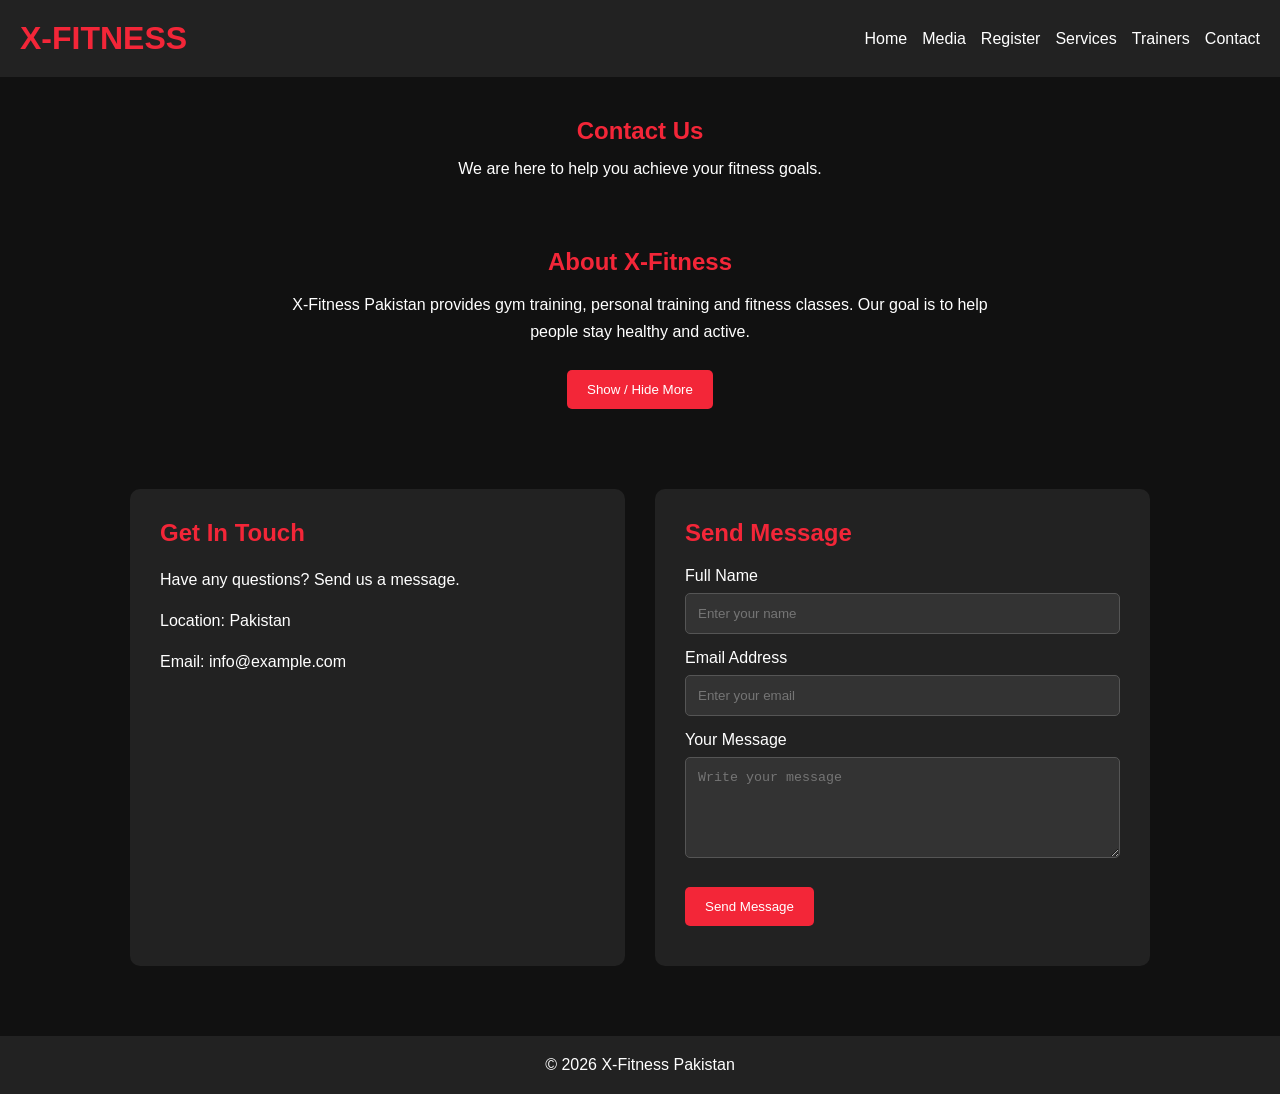
<file: contact.html>
<!DOCTYPE html>
<html lang="en">
<head>
    <meta charset="UTF-8">
    <meta name="viewport" content="width=device-width, initial-scale=1.0">
    <title>Contact Us - X-Fitness</title>
    <link rel="stylesheet" href="contact.css">
</head>
<body>

    <header>
        <h1>X-FITNESS</h1>

        <nav>
            <a href="index.html">Home</a>
            <a href="media.html">Media</a>
            <a href="register.html">Register</a>
            <a href="services.html">Services</a>
            <a href="trainers.html">Trainers</a>
            <a href="contact.html">Contact</a>
        </nav>
    </header>

    <section class="heading">
        <h2>Contact Us</h2>
        <p>We are here to help you achieve your fitness goals.</p>
    </section>

    <section class="about">
        <div>
            <h2>About X-Fitness</h2>
            <p>
                X-Fitness Pakistan provides gym training,
                personal training and fitness classes.
                Our goal is to help people stay healthy
                and active.
            </p>

            <button type="button" onclick="toggleAbout()">
                Show / Hide More
            </button>

            <p id="moreInfo" hidden>
                We offer modern gym equipment, professional
                trainers and a friendly workout environment.
            </p>
        </div>
    </section>

    <section class="contact-section">

        <div class="contact-info">
            <h2>Get In Touch</h2>
            <p>Have any questions? Send us a message.</p>
            <p>Location: Pakistan</p>
            <p>Email: info@example.com</p>
        </div>

        <form id="contactForm" novalidate>
            <h2>Send Message</h2>

            <label for="name">Full Name</label>
            <input type="text" id="name"
                   placeholder="Enter your name">

            <label for="email">Email Address</label>
            <input type="email" id="email"
                   placeholder="Enter your email">

            <label for="message">Your Message</label>
            <textarea id="message" rows="5"
                      placeholder="Write your message"></textarea>

            <p id="formMessage" role="status" aria-live="polite"></p>

            <button type="submit">Send Message</button>
        </form>

    </section>

    <footer>
        <p>&copy; 2026 X-Fitness Pakistan</p>
    </footer>

    <script src="contact.js"></script>

</body>
</html>
</file>
<file: contact.css>
* {
    margin: 0;
    padding: 0;
    box-sizing: border-box;
}

body {
    font-family: Arial, sans-serif;
    background-color: #111;
    color: white;
}

header {
    background-color: #222;
    padding: 20px;
    display: flex;
    justify-content: space-between;
    align-items: center;
    flex-wrap: wrap;
    gap: 20px;
}

header h1 {
    color: #f32638;
}

nav {
    display: flex;
    gap: 15px;
    flex-wrap: wrap;
}

nav a {
    color: white;
    text-decoration: none;
}

nav a:hover {
    color: #f32638;
}

.heading {
    text-align: center;
    padding: 40px 20px;
}

.heading h2 {
    color: #f32638;
    margin-bottom: 15px;
}

.about {
    display: flex;
    justify-content: center;
    padding: 30px;
    text-align: center;
}

.about div {
    max-width: 700px;
}

.about h2 {
    color: #f32638;
    margin-bottom: 15px;
}

.about p {
    line-height: 1.7;
    margin-bottom: 15px;
}

button {
    background-color: #f32638;
    color: white;
    border: none;
    padding: 12px 20px;
    border-radius: 5px;
    cursor: pointer;
    margin: 10px 0;
}

button:hover {
    background-color: #b91425;
}

.contact-section {
    display: grid;
    grid-template-columns: 1fr 1fr;
    gap: 30px;
    padding: 40px;
    max-width: 1100px;
    margin: auto;
}

.contact-info {
    background-color: #222;
    padding: 30px;
    border-radius: 10px;
}

.contact-info h2 {
    color: #f32638;
    margin-bottom: 20px;
}

.contact-info p {
    margin-bottom: 15px;
    line-height: 1.6;
}

form {
    background-color: #222;
    padding: 30px;
    border-radius: 10px;
}

form h2 {
    color: #f32638;
    margin-bottom: 20px;
}

label {
    display: block;
    margin-top: 15px;
    margin-bottom: 8px;
}

input, textarea {
    width: 100%;
    padding: 12px;
    border: 1px solid #555;
    border-radius: 5px;
    background-color: #333;
    color: white;
}

input:focus, textarea:focus {
    outline: 2px solid #f32638;
}

#formMessage {
    margin-top: 15px;
}

footer {
    background-color: #222;
    text-align: center;
    padding: 20px;
    margin-top: 30px;
}

@media (max-width: 768px) {
    .contact-section {
        grid-template-columns: 1fr;
        padding: 20px;
    }

    header {
        flex-direction: column;
    }

    nav {
        justify-content: center;
    }
}

@media (max-width: 480px) {
    .heading {
        padding: 25px 10px;
    }

    .about {
        padding: 20px;
    }

    form, .contact-info {
        padding: 20px;
    }
}
</file>
